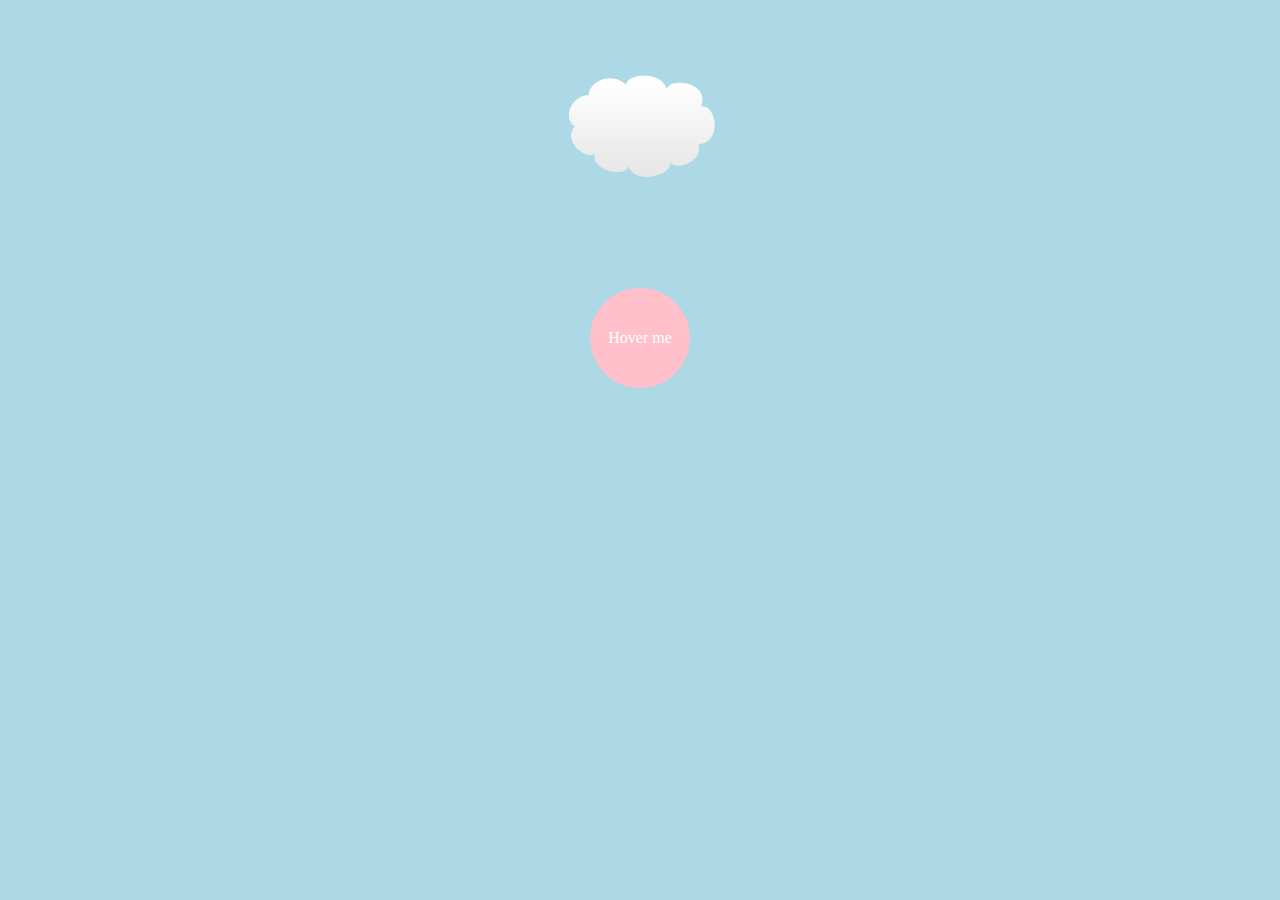
<file: index.html>
<!DOCTYPE html>
<head>
  <title>Basket Example</title>
  <link href="style.css" rel="stylesheet" type="text/css">
</head>
<body>
  <div class="wrapper">
    <img src="./mario-examples/img/cloud.png" alt="cloud" />
    <div class="circle">Hover me</div>
  </div>
</body>
</file>
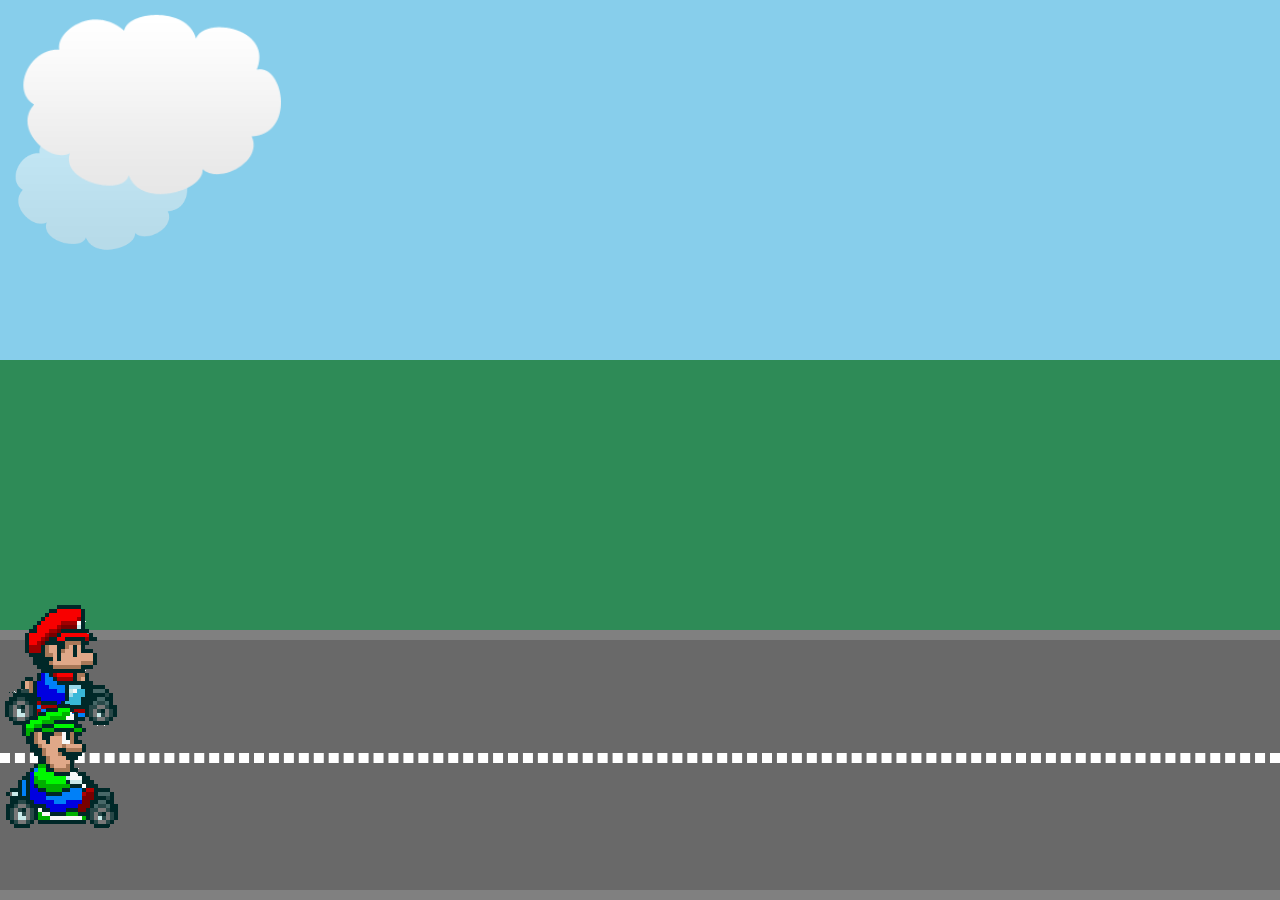
<file: mario-examples/index.html>
<!DOCTYPE html>
<head>
  <title>Mario Kart Animations</title>
  <link href="style.css" rel="stylesheet" type="text/css">
</head>
<body>
  <div class="sky">
    <img class="cloud" src="img/cloud.png" alt="cloud"/>
    <img class="cloud" src="img/cloud.png" alt="cloud"/>
  </div>
  <div class="grass"></div>
  <div class="road">
    <div class="lines"></div>
    <img src="./img/mario.png" alt="mario" class="mario"/>
    <img src="./img/luigi.png" alt="luigi" class="luigi" />
  </div>
</body>
</file>
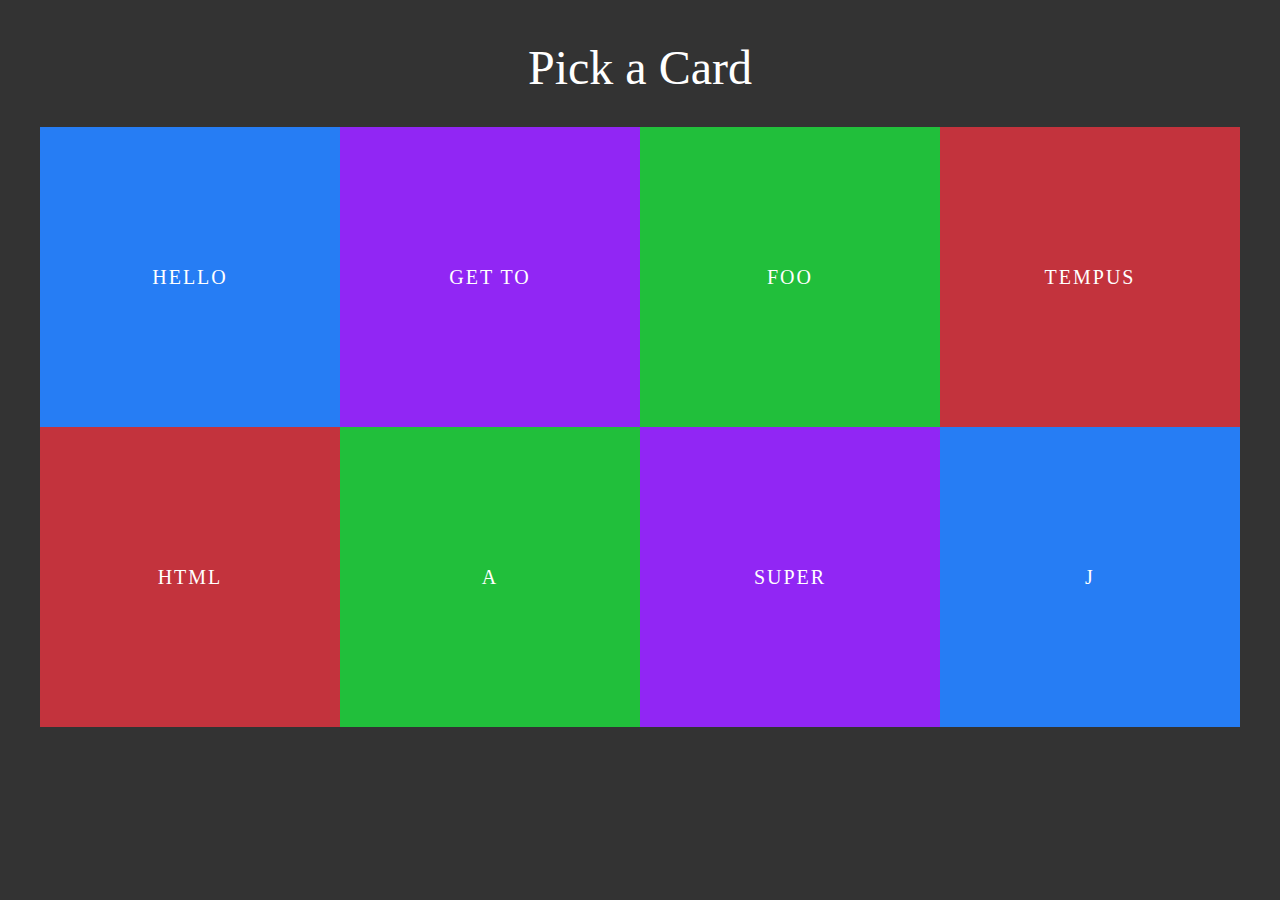
<file: rotate-examples/panels.html>
<!DOCTYPE html>
<head>
  <title>Basket Example</title>
  <link href="style.css" rel="stylesheet" type="text/css">
</head>
<body>
  <div class="wrapper">
    <h1>Pick a Card</h1>
    <ul class="panels">
      <li>
        <div class="front" style="background: #267df4">Hello</div>
        <div class="back" style="background: #4c8fea">World</div>
      </li>
      <li>
        <div class="front" style="background: #9126f4">Get to</div>
        <div class="back" style="background: #a144f7">The chopper</div>
      </li>
      <li>
        <div class="front" style="background: #21bf3b">foo</div>
        <div class="back" style="background: #4dd763">bar</div>
      </li>
      <li>
        <div class="front" style="background: #c3333d">tempus</div>
        <div class="back" style="background: #e74853">fugit</div>
      </li>
      <li>
        <div class="front" style="background: #c3333d">html</div>
        <div class="back" style="background: #e74853">rocks</div>
      </li>
      <li>
        <div class="front" style="background: #21bf3b">A</div>
        <div class="back" style="background: #4dd763">B</div>
      </li>
      <li>
        <div class="front" style="background: #9126f4">Super</div>
        <div class="back" style="background: #a144f7">Mariokart</div>
      </li>
      <li>
        <div class="front" style="background: #267df4">j</div>
        <div class="back" style="background: #4c8fea">Query</div>
      </li>
    </ul>
  </div>
</body>
</file>
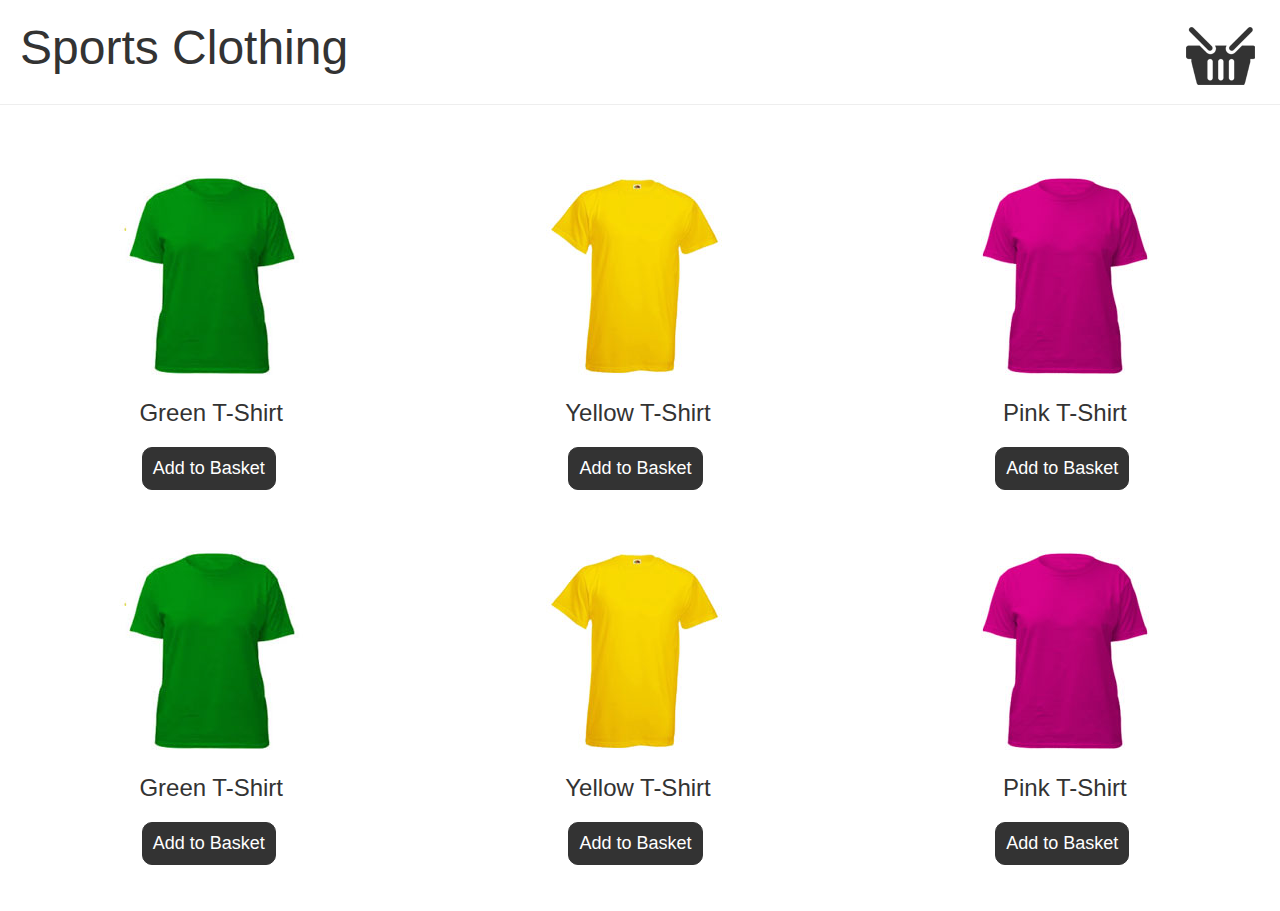
<file: web-examples/basket.html>
<!DOCTYPE html>
<head>
  <title>Basket Example</title>
  <link href="style.css" rel="stylesheet" type="text/css">
  <script src="https://code.jquery.com/jquery-1.12.3.min.js" integrity="sha256-aaODHAgvwQW1bFOGXMeX+pC4PZIPsvn2h1sArYOhgXQ=" crossorigin="anonymous"></script>
</head>
<body class="basket">
  <header>
    <h1>Sports Clothing</h1>
    <div class="basket-icon"><img src="img/basket.png"></div>
  </header>
  <ul class="products">
    <li>
      <img src="img/t-1.jpg">
      <h2>Green T-Shirt</h2>
      <button>Add to Basket</button>
    </li>
    <li>
      <img src="img/t-2.jpg">
      <h2>Yellow T-Shirt</h2>
      <button>Add to Basket</button>
    </li>
    <li>
      <img src="img/t-3.jpg">
      <h2>Pink T-Shirt</h2>
      <button>Add to Basket</button>
    </li>
    <li>
      <img src="img/t-1.jpg">
      <h2>Green T-Shirt</h2>
      <button>Add to Basket</button>
    </li>
    <li>
      <img src="img/t-2.jpg">
      <h2>Yellow T-Shirt</h2>
      <button>Add to Basket</button>
    </li>
    <li>
      <img src="img/t-3.jpg">
      <h2>Pink T-Shirt</h2>
      <button>Add to Basket</button>
    </li>
  </ul>
  <script>
    
  </script>
</body>
</file>
<file: style.css>
body {
  background-color: lightblue;
  text-align: center;
}

.wrapper{
  width: 100%;
  padding: 20px;
  box-sizing: border-box;
}

img {
  transform: scale(0.6)
}

.circle {
  width: 100px;
  padding: 50px 0px;
  line-height: 0px;
  margin: 60px auto;
  background: pink;
  color: white;
  border-radius: 50px;
  cursor: pointer;
  transition: 1s;
}

.circle:hover {
  background-color: salmon;
  transform: rotate(360deg)
}
</file>
<file: mario-examples/style.css>
/*// BASE STYLES //*/

html, body{
  height: 100%;
  width:100%;
  overflow: hidden;
  margin: 0;
}

.grass, .sky, .road{
  position: relative;
}

.sky{
  height: 40%;
  background: skyblue;
}

.grass{
  height: 30%;
  background: seagreen;
}

.road{
  height: 30%;
  background: dimgrey;
  box-sizing: border-box;
  border-top: 10px solid grey;
  border-bottom: 10px solid grey;
  width: 100%;
}

.lines{
  box-sizing: border-box;
  border: 5px dashed #fff;
  height: 0px;
  width: 100%;
  position: absolute;
  top: 45%;
}

/*// ELEMENTS TO ANIMATE //*/

.mario {
  position: absolute;
  left: 0;
  top: -40px;
  animation: drive 6s forwards infinite linear, 
  jump 0.3s 1.2s ease;

}

.luigi {
  position: absolute;
  left: 0;
  top: 60px;
  animation-name: drive;
  animation-duration: 5s;
  animation-fill-mode: forwards;
  animation-iteration-count: infinite;
  animation-timing-function: linear;
}

.cloud {
  position: absolute;
}

.cloud:nth-child(1) {
  width: 200px;
  top: 120px;
  opacity: 0.5;
  animation: wind 80s linear infinite reverse;
}

.cloud:nth-child(2) {
  width: 300px;
  top: 0;
  animation: wind 50s linear infinite reverse;

}

/*// KEYFRAMES //*/
@keyframes drive {
  from 
  {
      transform: translateX(-200px)
  }
  to 
  {
      transform: translateX(1600px);
  }
}

@keyframes wind {
  from 
  {
      left: -300px;
  }
  to
  {
      left:100%;
  }

}

@keyframes jump {
  0% {
    top: -40px;
  }
  50% {
    top: -100px;
  }
  100% {
    top: -40px;
  }
}
</file>
<file: rotate-examples/style.css>
body{
  background: #333;
  font-family: verdana;
}

.wrapper{
  width: 100%;
  max-width: 1200px;
  margin: 40px auto;
}

h1{
  color: #fff;
  font-weight: normal;
  text-align: center;
  font-size: 48px;
}

.panels{
  list-style-type: none;
  padding: 0;
}

.panels li{
  position: relative;
  width: 25%;
  margin: 0;
  display: block;
  box-sizing: border-box;
  float: left
}

.panels li div{
  width: 100%;
  padding: 50% 0;
  text-align: center;
  color: #fff;
  font-size: 20px;
  text-transform: uppercase;
  letter-spacing: 2px;
  line-height: 0;
  cursor: pointer;
}

/*// ANIMATION STYLES //*/

.panels div.back {
  transform: rotateY(90deg)
}

.panels div.front {
  position: absolute;
}

.panels li:hover div.front {
  animation: twirl 0.2s ease-in forwards;
}
.panels li:hover div.back {
  animation: twirl 0.2s 0.2s ease-out forwards reverse;
}

@keyframes twirl {
  0% {
      transform: rotateY(0deg)
  }
  100% {
      transform: rotateY(90deg)
  }
}
</file>
<file: web-examples/style.css>
/*// POP-UP BASE STYLES //*/

body{margin: 0; position: relative;}
body.pop-up{background: #222;}
*{
  font-family: Calibri, sans-serif; 
  font-weight: normal;
  color: #333;
}
h1{
  font-size: 48px;
  margin: 10px 0;
}
p{
  margin-bottom: 40px;
}
#pop-up{
  position: relative; 
  top: 200px; 
  width: 500px; 
  margin: 0 auto; 
  text-align: center;
}
#pop-up .container{
  background: #f0e4d4; 
  padding: 30px; 
  position: absolute; 
  top: 50px; 
  width: 100%; 
  box-sizing: border-box;
}
#pop-up input{
  padding: 10px;
  border: 0;
  border-radius: 10px 0 0 10px;
  border: 1px solid #333;
  font-size: 18px;
}
button{
  padding: 10px;
  border: 0;
  color: #fff;
  background: #333;
  margin-left: -5px;
  margin-left: -5px;
  border-radius: 0 10px 10px 0;
  border: 1px solid #333;
  font-size: 18px;
}
.cross{
  position: absolute;
  top: 10px;
  left: 10px;
  background: #555;
  color: #ddd;
  font-weight: bold;
  width: 22px;
  height: 22px;
  text-align: center;
  border-radius: 11px;
}

/*// POP-UP ANIMATION STYLES //*/
#pop-up {
  top: -400px;
  transform-origin: 10px 10px;
  animation: drop 0.5s ease forwards,
  swing 2s 3s ease forwards;
}


@keyframes drop {
  0%{
    opacity: 0;
  }
  70% {
    transform: translateY(700px);
  }
  100% {
    transform: translateY(650px);
    opacity: 1;
  }
}

@keyframes swing {
  0% {
    transform: translateY(650px) rotateZ(0deg);
  }
  40% {
    transform: translateY(650px) rotateZ(90deg);
  }
  70% {
    transform: translateY(650px) rotateZ(70deg)
  }
  100% {
    transform: translateY(650px) rotateZ(75deg);
  }
}

/*// BASKET BASE STYLES //*/

header{
  padding: 10px 20px;
  border-bottom: 1px solid #eee;
  background: #fff;
}
header:after{
  display: block;
  content: "";
  clear: both;
}
.basket ul{
  padding: 0;
  margin-top: 40px;
}
.basket li{
  display: inline-block;
  list-style-type: none;
  width: 30%;
  margin: 30px 1.5%;
  text-align: center;
}
.basket button{
  border-radius: 10px;
  cursor: pointer;
}
.basket header div{
  float: right;
  position: relative;
  z-index: 1;
}
.basket header h1{
  float: left;
}

/*// BASKET ANIMATION STYLES //*/
</file>
